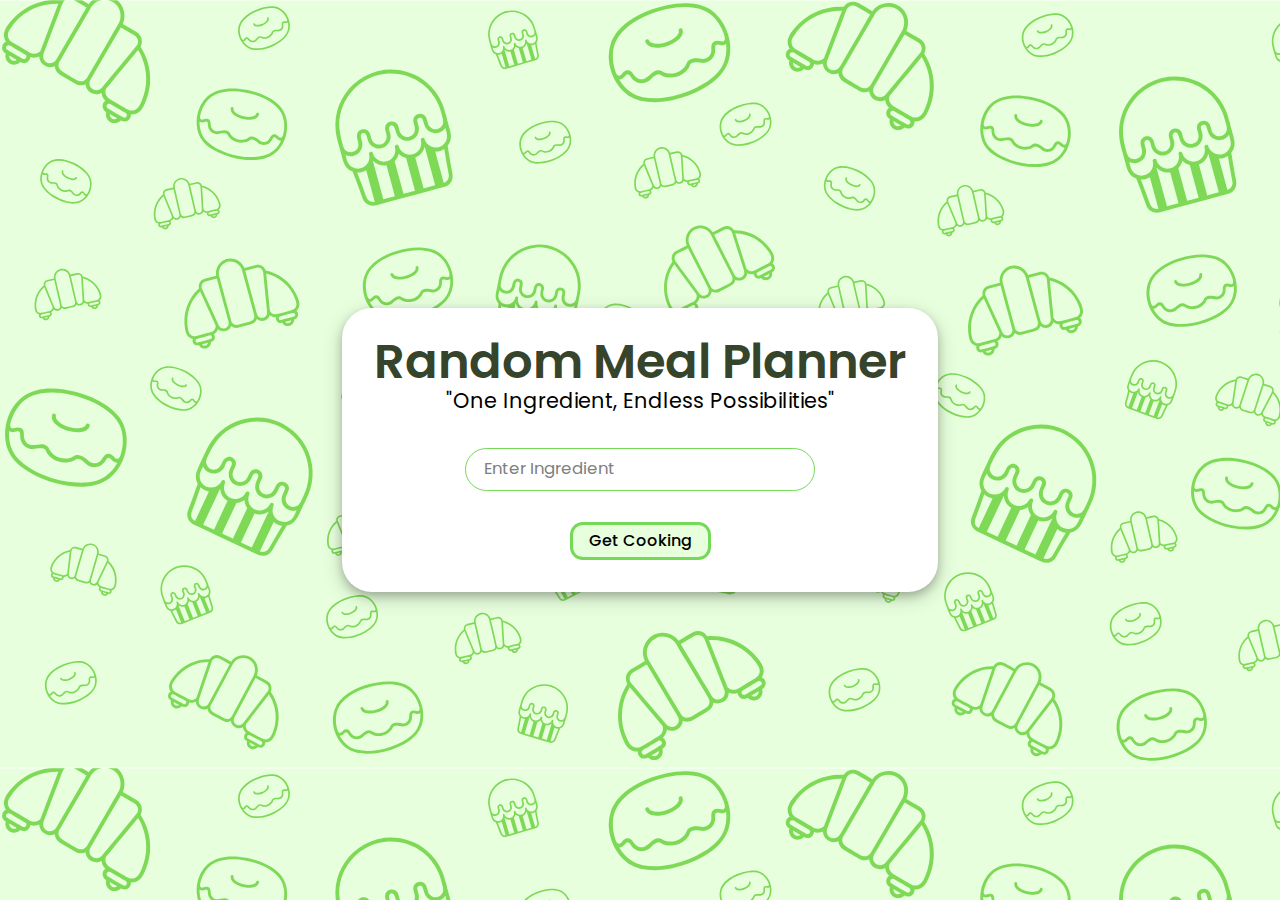
<file: index.html>
<!DOCTYPE html>
<html lang="en">
<head>
    <meta charset="UTF-8">
    <meta name="viewport" content="width=device-width, initial-scale=1.0">
    <title>Meal Planner</title>
    <link rel="stylesheet" href="./styles/style.css">
    <!-- font -->
    <link rel="preconnect" href="https://fonts.googleapis.com">
    <link rel="preconnect" href="https://fonts.gstatic.com" crossorigin>
    <link href="https://fonts.googleapis.com/css2?family=Poppins:ital,wght@0,100;0,200;0,300;0,400;0,500;0,600;0,700;0,800;0,900;1,100;1,200;1,300;1,400;1,500;1,600;1,700;1,800;1,900&display=swap" rel="stylesheet">
    <script src="https://ajax.googleapis.com/ajax/libs/jquery/3.7.1/jquery.min.js"></script>
</head>
<body>
    <div class="container">
        <div class="content">
            <h1>Random Meal Planner</h1>
            <p class="tagline">"One Ingredient, Endless Possibilities"</p>
            <div class="take-input">
                <input type="text" id="Ingredient" name="Ingredient" required>
                <div class="labelline">Enter Ingredient</div>    
            </div>
            </br>
            <button class="submit">Get Cooking</button>
        </div>
    </div>
    <script src="./scripts/index.js"></script>
</body>
</html>
</file>
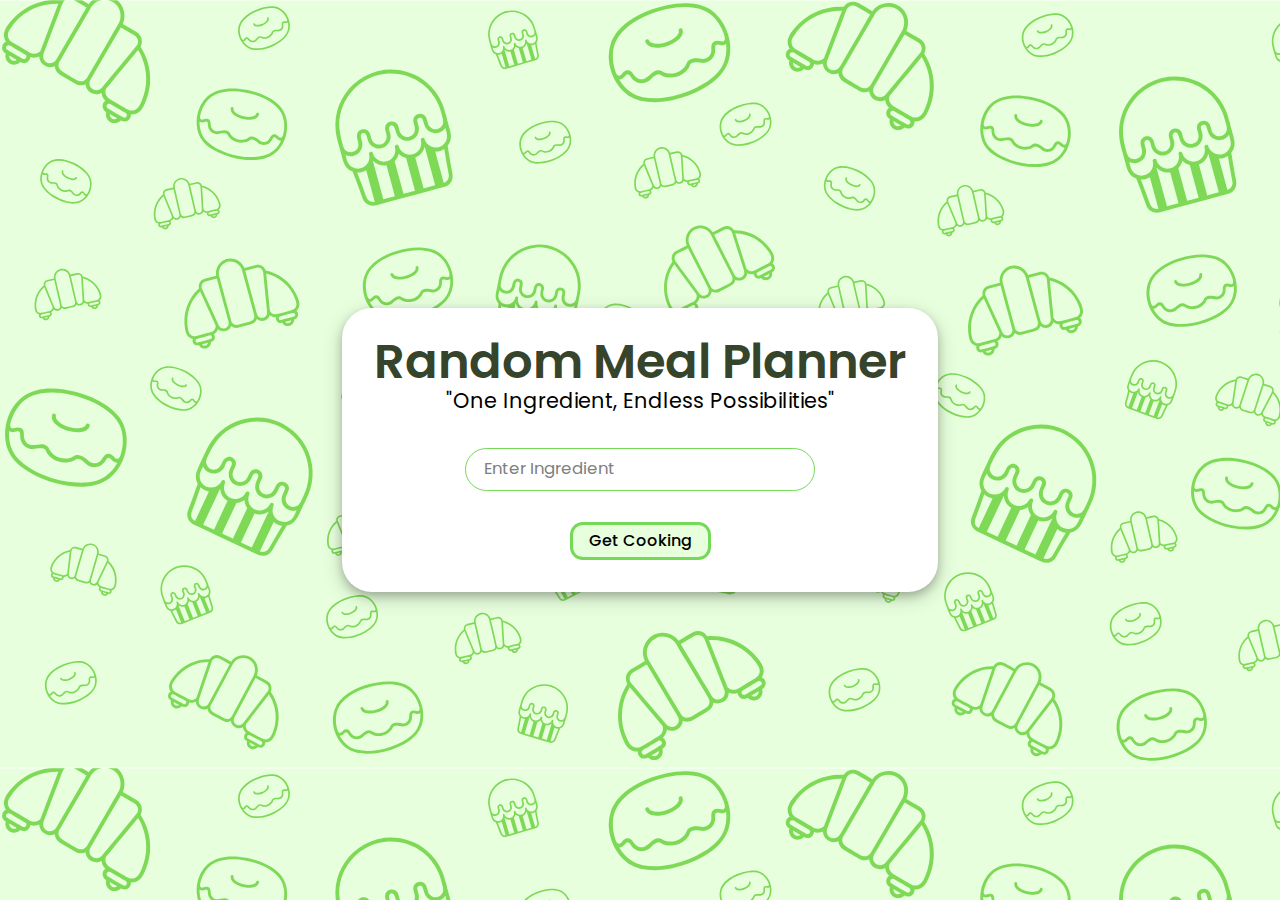
<file: meal.html>
<!DOCTYPE html>
<html lang="en">
<head>
    <meta charset="UTF-8">
    <meta name="viewport" content="width=device-width, initial-scale=1.0">
    <title>Meal Planner</title>
    <link rel="stylesheet" href="./styles/meal.css">
    <link rel="preconnect" href="https://fonts.googleapis.com">
    <link rel="preconnect" href="https://fonts.gstatic.com" crossorigin>
    <link href="https://fonts.googleapis.com/css2?family=Poppins:ital,wght@0,100;0,200;0,300;0,400;0,500;0,600;0,700;0,800;0,900;1,100;1,200;1,300;1,400;1,500;1,600;1,700;1,800;1,900&display=swap" rel="stylesheet">
    <script src="https://ajax.googleapis.com/ajax/libs/jquery/3.7.1/jquery.min.js"></script>
</head>
<body>
    <div class="loader">Loading Recipe...</div>

    <div class="content">
        <h1></h1>
        <h2 class="category-head">Category :</h2>
        <p class="category"></p>

        <h2 class="instructions-head">Instructions :</h2>
        <p class="instructions"></p>

        <img src="" alt="meal-image">

        <h2 class="ingredients-head">Ingredients :</h2>
        <p class="ingredients"> 
            <ul></ul>
        </p>

        <h2 class="youtube-head">Youtube link :</h2>
        <a href=""></a>

        <button id="download-btn">Download Recipe</button>
    </div>
    <script src="./scripts/meal.js"></script>

</body>
</html>
</file>
<file: styles/style.css>
* {
    padding: 0;
    margin: 0;
    font-family: "Poppins", serif;

}

body {
    background-image: url("../images/background.svg");
}

.container {
    display: flex;
    flex-direction: column;
    justify-content: center;
    align-items: center;
    height: 100vh;
    font-size: 1.3rem;
}

.content {
    background-color: white;
    padding: 2rem;
    border-radius: 30px;
    text-align: center;
    box-shadow:  0 4px 8px 0 rgba(0, 0, 0, 0.2), 0 6px 20px 0 rgba(0, 0, 0, 0.19);
}

h1 {
    font-weight: 600;
    font-style: normal;
    color: #36442c;
    line-height: 2.8rem;
    font-size: 3rem;
}

.tagline {
    font-weight: 400;
}

.take-input {
    position: relative;
}

#Ingredient {
    position: absolute;
    border-radius: 1000px;
    border: 1px solid #73d957;
    outline: none;
    padding: .5rem .875rem;
    width: 20rem;
    margin-top: 2rem;
    position: relative;
    z-index: 1111;
    background: transparent;
    transition: .2s ease;
    font-size: 1rem;
}

.labelline {
    color: gray;
    position: absolute;
    margin: -35px 0 0 110px;
    font-size: .8em;
    transition: .2s ease;
    background-color: white;
}

input:focus + .labelline,
input:valid + .labelline {
    transform: translate(.3em, -1.3em);
    font-size: .8rem;
    background-color: white;
    z-index: 2222;
    padding: 0 .8em;
}

.submit {
    padding: .2rem 1rem;
    border-radius: .8rem;
    border: 3px solid #73d957;
    background-color: #e7ffdd;
    font-weight: 500;
    font-size: 1rem;
    cursor: pointer;
}

.submit:hover {
    background-color: #73d957; 
    border-color: #73d957; 
    color: white; 
}
</file>
<file: styles/meal.css>
* {
    font-family: "Poppins", serif;
    background-color: #f4f8f0;
}

body {
    margin: 1.5rem 10rem;
}

.content {
    display: none;
}

.loader {
    position: fixed;
    top: 0;
    left: 0;
    width: 100%;
    height: 100%;
    background: white;
    display: flex;
    justify-content: center;
    align-items: center;
    font-size: 1.5rem;
    font-weight: bold;
    z-index: 9999;
}

h1 {
    text-align: center;
    font-size: 3.5rem;
    color: #36442c;
}

h2 {
    color: #36442c;
}

img {
    margin: 3rem auto;
    display: block;
    border-radius: 10px;
}

.instructions {
    text-align: justify;
}

.youtube-head {
    margin-bottom: .5rem;
}

/* ingredients */
.ingredients-list {
    display: grid;
    grid-template-columns: 1.5em auto;
    grid-template-rows: 1.5em;
    gap: .5em;
}

label {
    align-content: center;
}

.ingredients-list input[type="checkbox"] {
    -webkit-appearance: none; 
    -moz-appearance: none;
    appearance: none;
    width: 20px;
    height: 20px;
    border: 2px solid #28a745; 
    border-radius: 4px;
    background-color: white; 
    cursor: pointer;
    position: relative;
}

.ingredients-list input[type="checkbox"]:checked {
    background-color: white; 
    border-color: #28a745; 
}

.ingredients-list input[type="checkbox"]:checked::after {
    content: "✔"; 
    font-size: 16px;
    color: #28a745; 
    position: absolute;
    top: 50%;
    left: 50%;
    transform: translate(-50%, -50%);
    font-weight: bold;
}


.ingredients-list input[type="checkbox"]:checked + label {
    text-decoration: line-through;
    color: gray; 
}


#download-btn {
    display: block;
    padding: .2rem 1rem;
    border-radius: .8rem;
    border: 3px solid #73d957;
    background-color: #e7ffdd;
    font-weight: 500;
    font-size: 1rem;
    cursor: pointer;
    margin: 2rem 0;
}

#download-btn:hover {
    background-color: #73d957; 
    border-color: #73d957; 
    color: white; 
}

@media (max-width: 768px) {
    body {
        margin: 1.5rem;
    }

    img {
        width: 300px;
        height: 300px;
    }

    ul {
        padding-left: 2px;    
    }
}

@media (max-width: 600px){
    h1 {
        font-size: 2.8rem;
    }
    
}
</file>
